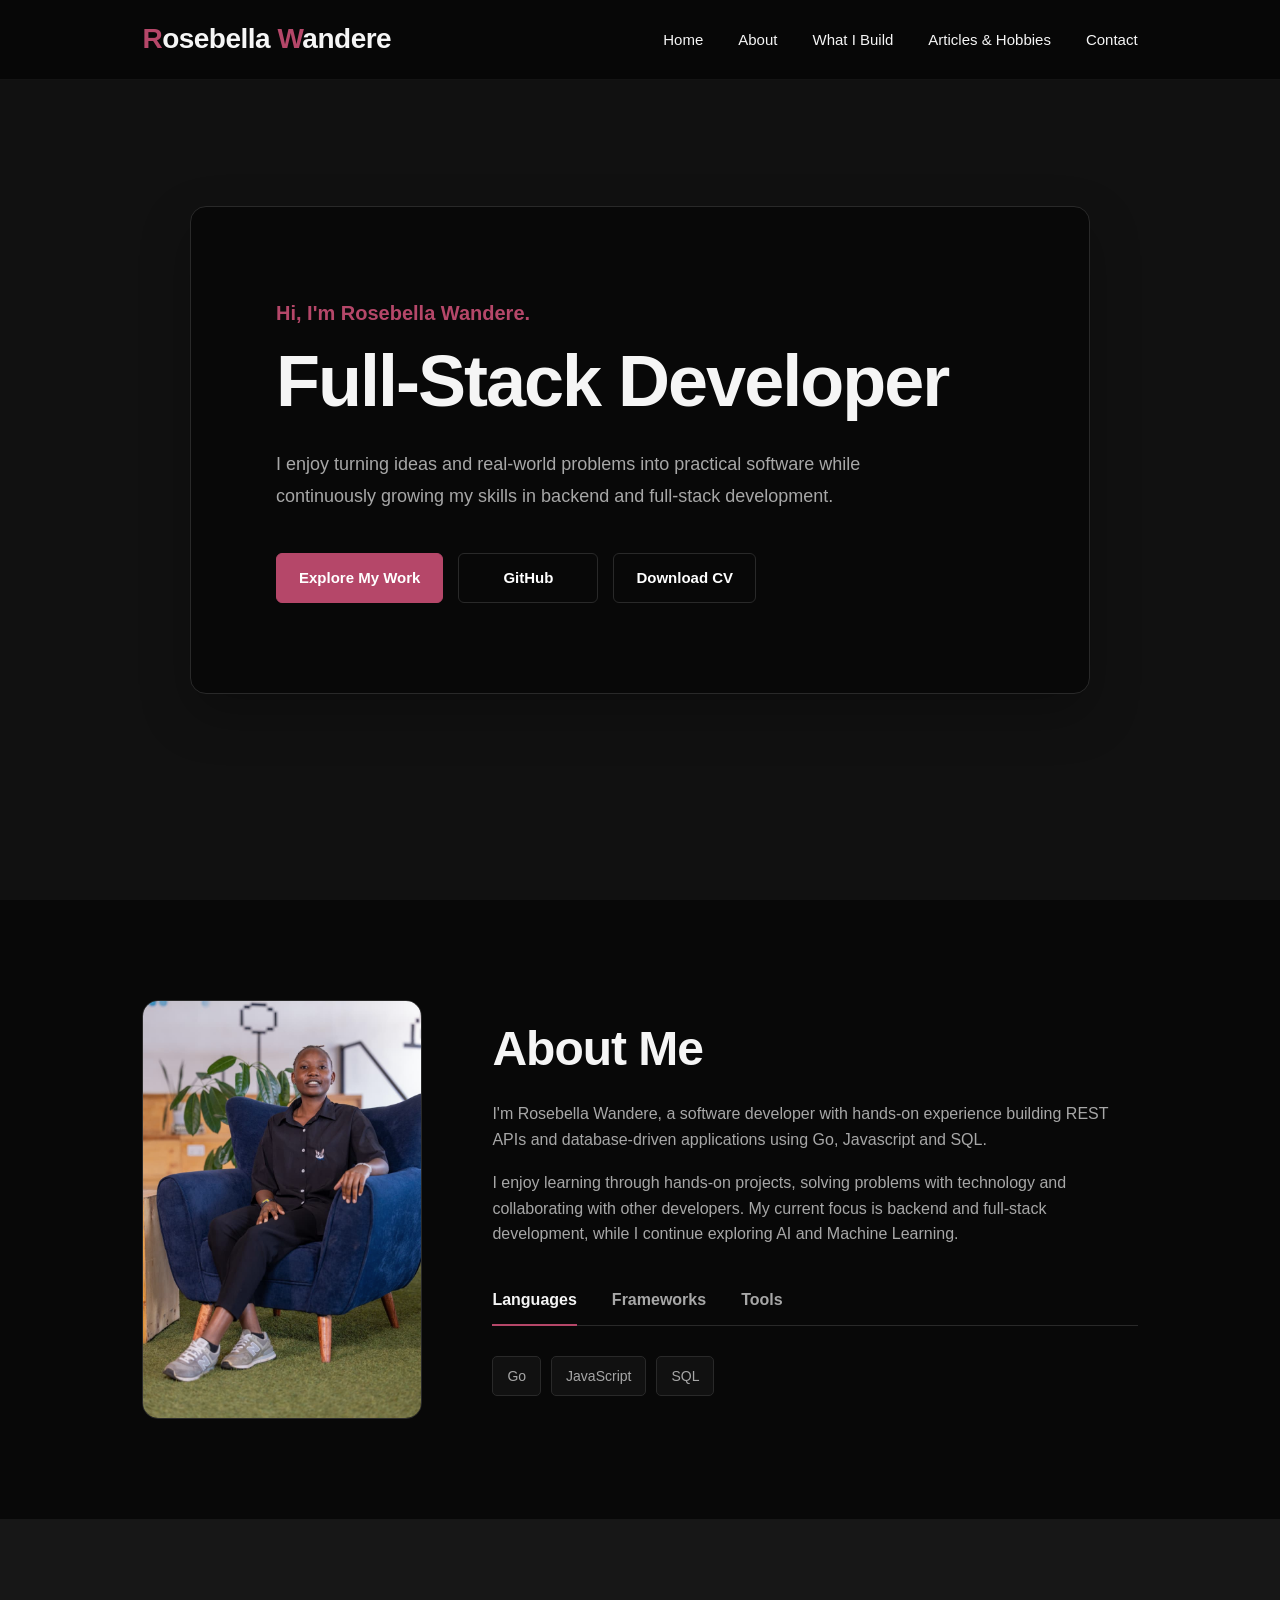
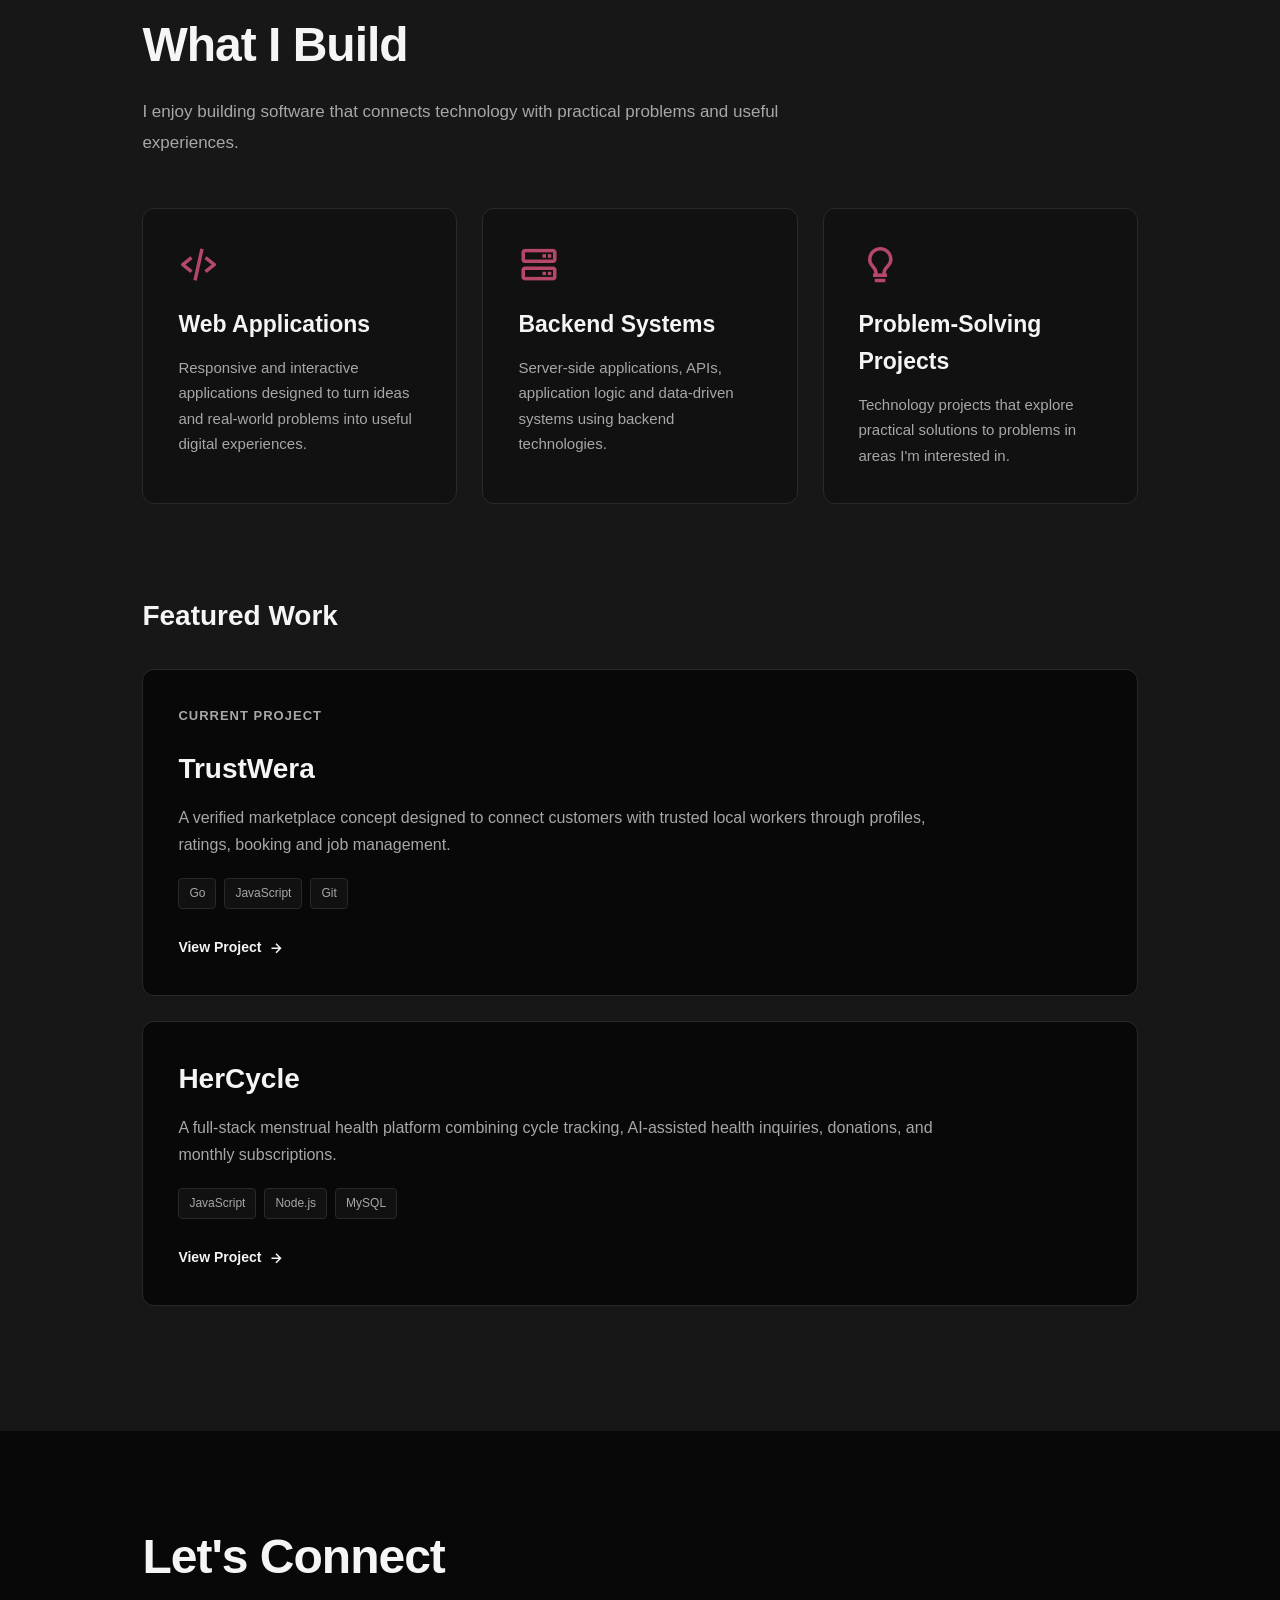
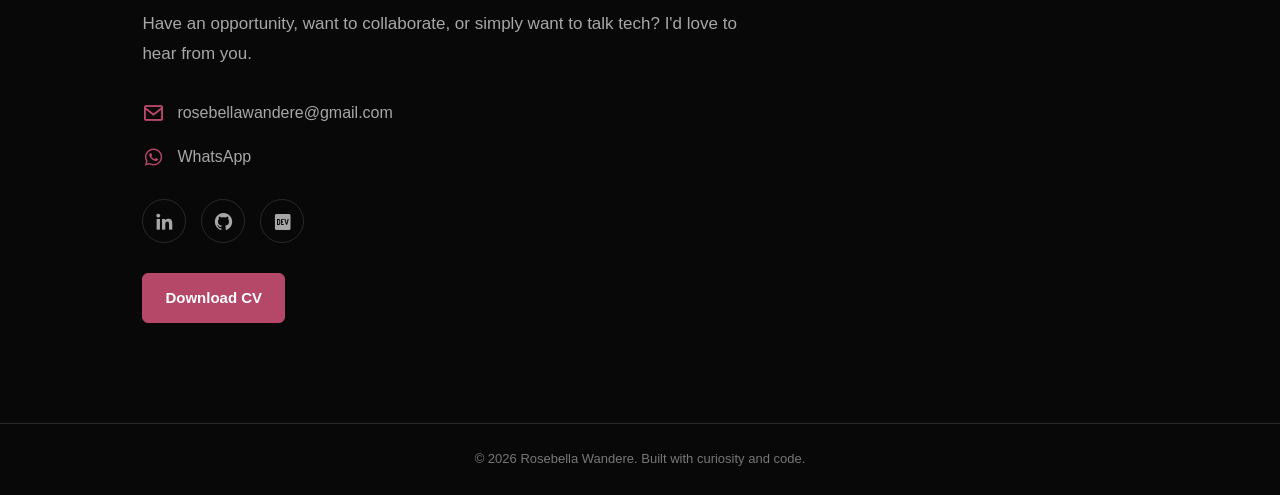
<file: index.html>
<!doctype html>
<html lang="en">
  <head>
    <meta charset="UTF-8" />
    <meta name="viewport" content="width=device-width, initial-scale=1.0" />
    <title>Rosebella Wandere | Full-Stack Developer</title>
	<link rel="icon" type="image/svg+xml" href="./Images/favicon.svg">
    <link rel="stylesheet" href="./css/style.css" />
    <link
      href="https://unpkg.com/boxicons@2.1.4/css/boxicons.min.css"
      rel="stylesheet"
    />
  </head>
  <body>
    <!-- ==================== HEADER / HERO ==================== -->
    <header id="home">
      <nav>
        <div class="container nav-container">
          <h1 class="logo"><span>R</span>osebella <span>W</span>andere</h1>

          <!-- Mobile menu button -->
          <button
            class="menu-toggle"
            id="menu-toggle"
            aria-label="Open navigation menu"
            aria-expanded="false"
          >
            <i class="bx bx-menu"></i>
          </button>

          <ul class="nav-links" id="nav-links">
            <li>
              <a href="#home">Home</a>
            </li>

            <li>
              <a href="#about">About</a>
            </li>

            <li>
              <a href="#what-i-build">What I Build</a>
            </li>
            <li>
            <a href="articles-hobbies.html">Articles &amp; Hobbies</a>
            </li>
            <li>
              <a href="#contact">Contact</a>
            </li>
          </ul>
        </div>
      </nav>
      <div class="container hero">
        <div class="header-text">
          <p class="greeting">Hi, I'm Rosebella Wandere.</p>
          <h2> Full-Stack Developer</h2>
          <p class="hero-description">
            I enjoy turning ideas and real-world problems into practical
            software while continuously growing my skills in backend and
            full-stack development.
          </p>
          <div class="hero-buttons">
            <a href="#what-i-build" class="btn"> Explore My Work </a>
            <a href="https://github.com/bwandere" class="btn btn-outline"> GitHub </a>
            <a href="./Images/C.V.pdf" download class="btn btn-outline">
              Download CV
            </a>
          </div>
        </div>
      </div>
    </header>
    <main>
      <!-- ==================== ABOUT ==================== -->
      <section id="about">
        <div class="container">
          <div class="about-content">
            <div class="about-image">
              <img src="./Images/prof2.jpeg" alt="Rosebella Wandere" />
            </div>
            <div class="about-text">
              <h2 class="section-title">About Me</h2>
              <p>
                I'm Rosebella Wandere, a software developer with hands-on experience
				building REST APIs and database-driven applications using Go,
				Javascript and SQL.
              </p>
              <p>
                I enjoy learning through hands-on projects, solving problems
                with technology and collaborating with other developers. My
                current focus is backend and full-stack development, while I
                continue exploring AI and Machine Learning.
              </p>
              <!-- Technical Snapshot -->
              <div class="technical-tabs">
                <div class="tab-titles">
                  <button
                    class="tab-links active-link"
                    onclick="openTab(event, 'languages')"
                  >
                    Languages
                  </button>
                  <button
                    class="tab-links"
                    onclick="openTab(event, 'frameworks')"
                  >
                    Frameworks
                  </button>
                  <button class="tab-links" onclick="openTab(event, 'tools')">
                    Tools
                  </button>
                </div>
                <!-- Languages -->
                <div class="tab-contents active-tab" id="languages">
                  <ul>
                    <li>Go</li>
                    <li>JavaScript</li>
                    <li>SQL</li>
                  </ul>
                </div>
                <!-- Frameworks -->
                <div class="tab-contents" id="frameworks">
                  <ul>
                    <li>Express.js</li>
                  </ul>
                </div>
                <!-- Tools -->
                <div class="tab-contents" id="tools">
                  <ul>
                    <li>Git &amp; GitHub</li>
                    <li>Linux</li>
                    <li>VS Code</li>
                  </ul>
                </div>
              </div>
            </div>
          </div>
        </div>
      </section>
      <!-- ==================== WHAT I BUILD ==================== -->
      <section id="what-i-build">
        <div class="container">
          <h2 class="section-title">What I Build</h2>
          <p class="section-intro">
            I enjoy building software that connects technology with practical
            problems and useful experiences.
          </p>
          <!-- Areas of Development -->
          <div class="build-list">
            <article class="build-card">
              <i class="bx bx-code-alt"></i>
              <h3>Web Applications</h3>
              <p>
                Responsive and interactive applications designed to turn ideas
                and real-world problems into useful digital experiences.
              </p>
            </article>
            <article class="build-card">
              <i class="bx bx-server"></i>
              <h3>Backend Systems</h3>
              <p>
                Server-side applications, APIs, application logic and
                data-driven systems using backend technologies.
              </p>
            </article>
            <article class="build-card">
              <i class="bx bx-bulb"></i>
              <h3>Problem-Solving Projects</h3>
              <p>
                Technology projects that explore practical solutions to problems
                in areas I'm interested in.
              </p>
            </article>
          </div>
          <!-- Featured Projects -->
          <div class="featured-projects">
            <h3 class="subsection-title">Featured Work</h3>
            <!-- TrustWera -->
            <article class="project-card">
              <div class="project-content">
                <p class="project-status">Current Project</p>
                <h3>TrustWera</h3>
                <p>
                  A verified marketplace concept designed to connect customers
                  with trusted local workers through profiles, ratings, booking
                  and job management.
                </p>
                <div class="project-tech">
                  <span>Go</span>
                  <span>JavaScript</span>
                  <span>Git</span>
                </div>
                <a href="https://bwandere.github.io/trustwera/" class="project-link">
                  View Project <i class="bx bx-right-arrow-alt"></i>
                </a>
              </div>
            </article>
            <!-- HerCycle -->
            <article class="project-card">
              <div class="project-content">
                <h3>HerCycle</h3>
                <p>
                  A full-stack menstrual health platform combining cycle tracking, AI-assisted health inquiries,
                  donations, and monthly subscriptions.
                </p>
                <div class="project-tech">
                  <span>JavaScript</span>
                  <span>Node.js</span>
                  <span>MySQL</span>
                </div>
                <a href="https://github.com/bwandere/HerCycle." class="project-link">
                  View Project <i class="bx bx-right-arrow-alt"></i>
                </a>
              </div>
            </article>
          </div>
        </div>
      </section>
      <!---------------Contact------------------->
      <section id="contact">
        <div class="container">
          <div class="contact-content">
            <div class="contact-text">
              <h2 class="section-title">Let's Connect</h2>
              <p>
                Have an opportunity, want to collaborate, or simply want to talk
                tech? I'd love to hear from you.
              </p>
              <a href="mailto:rosebellawandere@gmail.com" class="contact-item">
                <i class="bx bx-envelope"></i>
                <span> rosebellawandere@gmail.com </span>
              </a>
              <a href="https://wa.me/0115827740" class="contact-item">
                <i class="bx bxl-whatsapp"></i> <span> WhatsApp </span>
              </a>
              <div class="social-icons">
                <a
                  href="https://www.linkedin.com/in/rosebella-wandere"
                  target="_blank"
                  rel="noopener noreferrer"
                  aria-label="LinkedIn"
                >
                  <i class="bx bxl-linkedin"></i>
                </a>
                <a
                  href="https://github.com/belle011"
                  target="_blank"
                  rel="noopener noreferrer"
                  aria-label="GitHub"
                >
                  <i class="bx bxl-github"></i>
                </a>
                <a
                  href="https://dev.to/bwandere"
                  target="_blank"
                  rel="noopener noreferrer"
                  aria-label="Dev.to"
                >
                  <i class="bx bxl-dev-to"></i>
                </a>
              </div>
              <a href="./Images/C.V.pdf" download class="btn"> Download CV </a>
            </div>
          </div>
        </div>
      </section>
    </main>

    <!-- ==================== FOOTER ==================== -->
    <footer>
      <div class="container">
        <p>&copy; 2026 Rosebella Wandere. Built with curiosity and code.</p>
      </div>
    </footer>
    <!-- ==================== JAVASCRIPT ==================== -->
    <script>
      const tabLinks = document.getElementsByClassName("tab-links");
      const tabContents = document.getElementsByClassName("tab-contents");
      function openTab(event, tabName) {
        for (const tabLink of tabLinks) {
          tabLink.classList.remove("active-link");
        }
        for (const tabContent of tabContents) {
          tabContent.classList.remove("active-tab");
        }
        event.currentTarget.classList.add("active-link");
        document.getElementById(tabName).classList.add("active-tab");
      }
      /* ==================== MOBILE NAVIGATION ==================== */

      const menuToggle = document.getElementById("menu-toggle");
      const navLinks = document.getElementById("nav-links");

      menuToggle.addEventListener("click", function () {
        navLinks.classList.toggle("active");

        const isOpen = navLinks.classList.contains("active");

        menuToggle.setAttribute("aria-expanded", isOpen);

        menuToggle.innerHTML = isOpen
          ? '<i class="bx bx-x"></i>'
          : '<i class="bx bx-menu"></i>';
      });

      /* Close menu after clicking a navigation link */

      const navigationLinks = document.querySelectorAll("#nav-links a");

      navigationLinks.forEach(function (link) {
        link.addEventListener("click", function () {
          navLinks.classList.remove("active");

          menuToggle.setAttribute("aria-expanded", "false");

          menuToggle.innerHTML = '<i class="bx bx-menu"></i>';
        });
      });
    </script>
  </body>
</html>
</file>
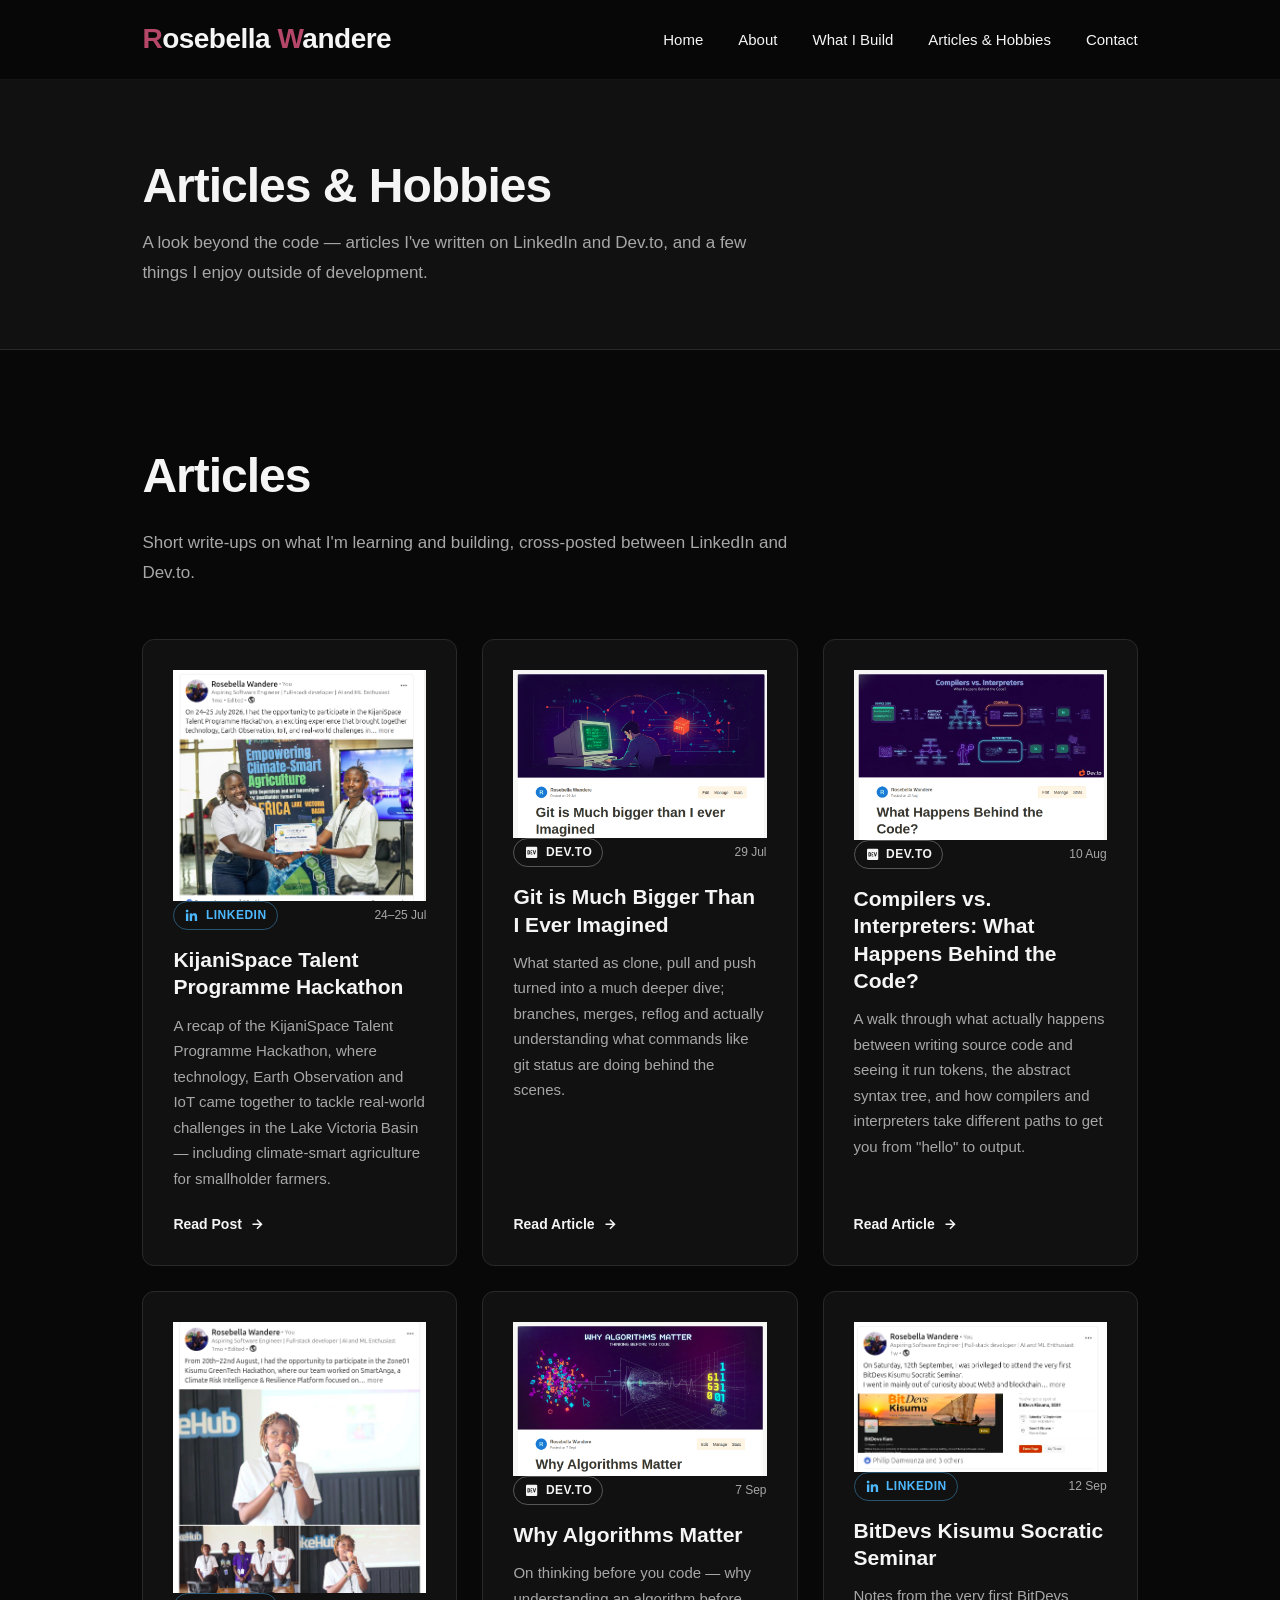
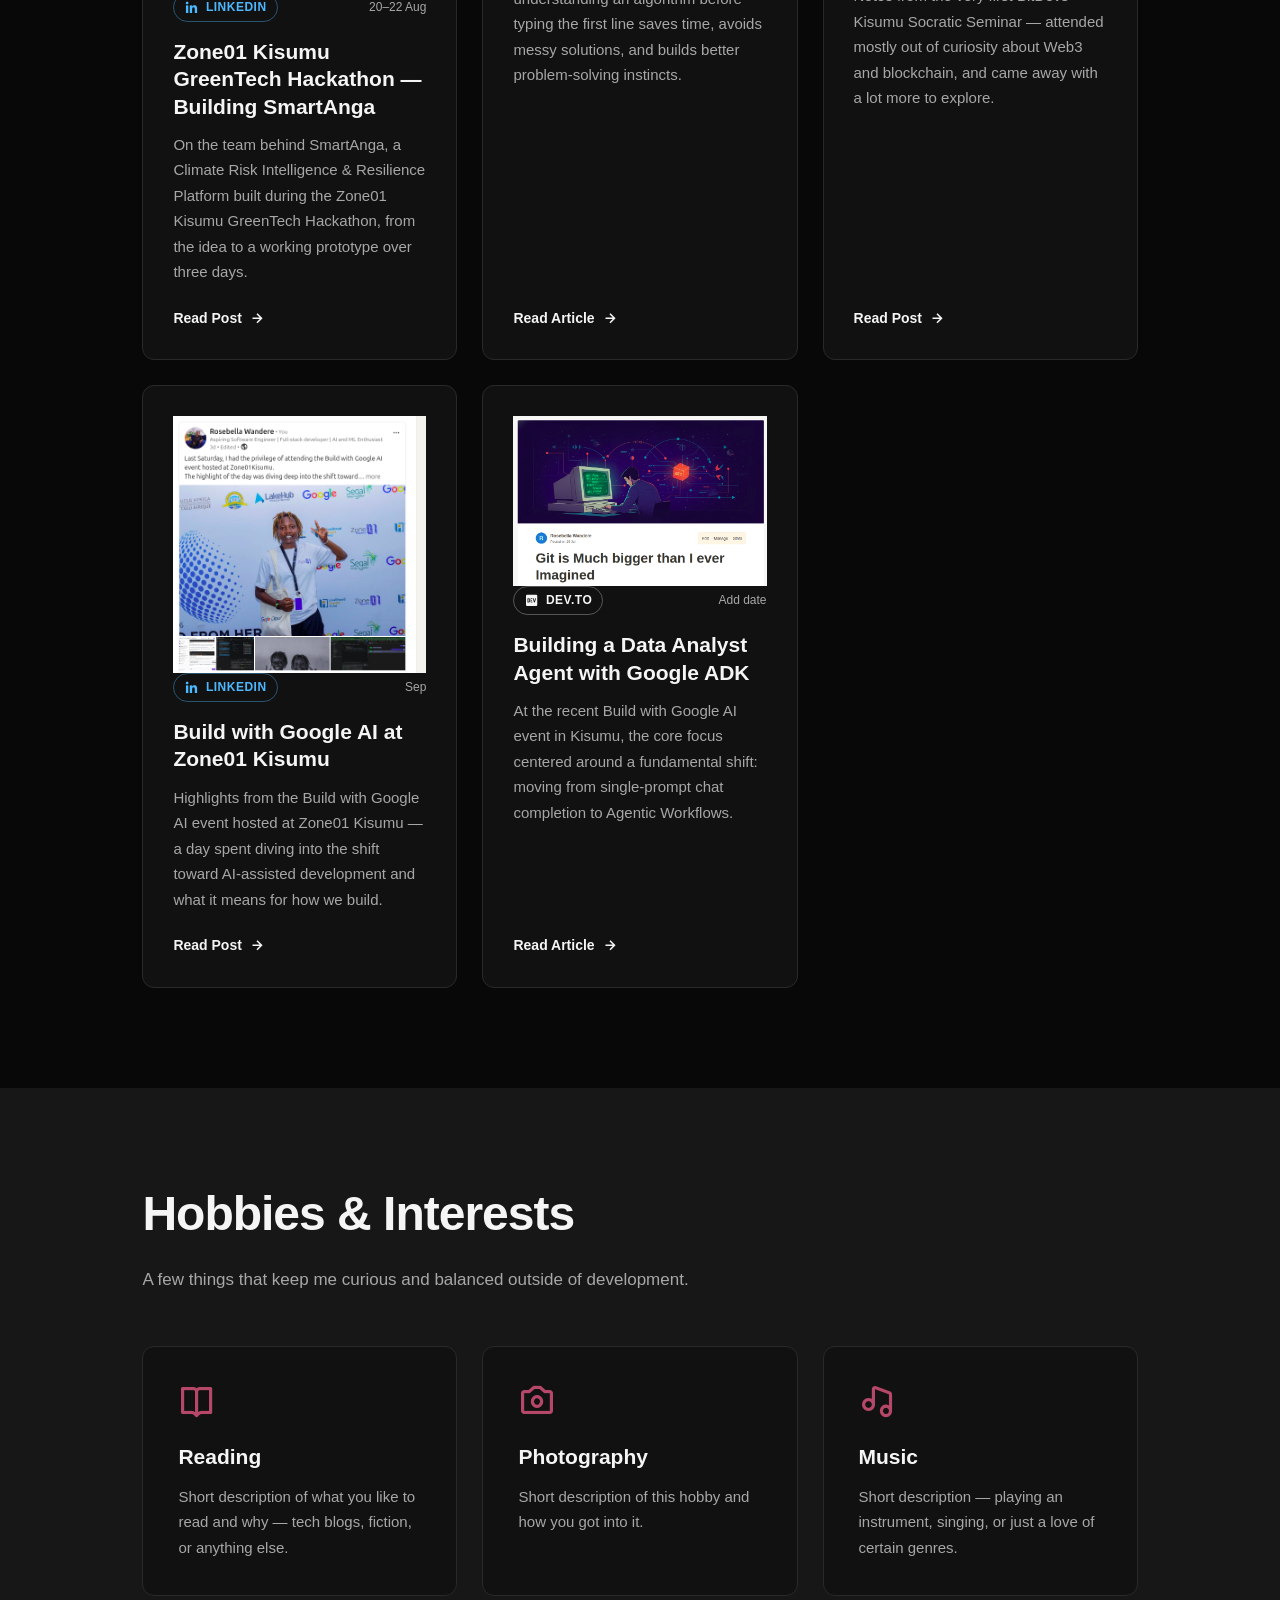
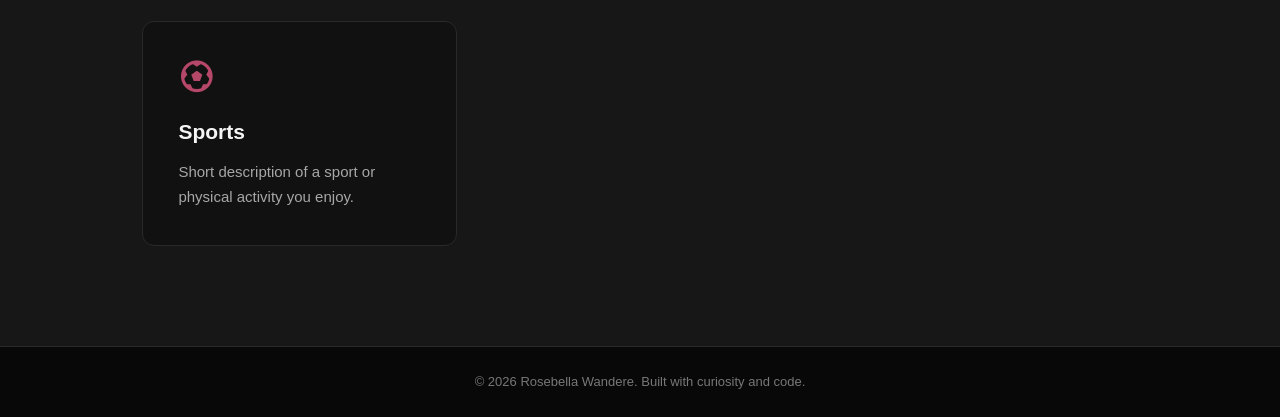
<file: articles-hobbies.html>
<!DOCTYPE html>
<html lang="en">
<head>
    <meta charset="UTF-8">
    <meta name="viewport" content="width=device-width, initial-scale=1.0">
    <title>Articles &amp; Hobbies</title>
    <link rel="icon" type="image/svg+xml" href="./Images/favicon.svg">
    <link rel="stylesheet" href="./css/style.css">
    <link
      href="https://unpkg.com/boxicons@2.1.4/css/boxicons.min.css"
      rel="stylesheet"
    />
</head>
<body>
    <nav>
      <div class="container nav-container">
        <a href="index.html" style="text-decoration:none;">
          <h1 class="logo"><span>R</span>osebella <span>W</span>andere</h1>
        </a>

        <!-- Mobile menu button -->
        <button
          class="menu-toggle"
          id="menu-toggle"
          aria-label="Open navigation menu"
          aria-expanded="false"
        >
          <i class="bx bx-menu"></i>
        </button>

        <ul class="nav-links" id="nav-links">
          <li>
            <a href="index.html#home">Home</a>
          </li>

          <li>
            <a href="index.html#about">About</a>
          </li>

          <li>
            <a href="index.html#what-i-build">What I Build</a>
          </li>

          <li>
            <a href="articles-hobbies.html">Articles &amp; Hobbies</a>
          </li>

          <li>
            <a href="index.html#contact">Contact</a>
          </li>
        </ul>
      </div>
    </nav>
    <section class="page-banner">
      <div class="container">
        <h2 class="section-title">Articles &amp; Hobbies</h2>
        <p class="section-intro">
          A look beyond the code — articles I've written on LinkedIn and
          Dev.to, and a few things I enjoy outside of development.
        </p>
      </div>
    </section>
    <main>
        <section id="articles">
        <div class="container">
          <h2 class="section-title">Articles</h2>
          <p class="section-intro">
            Short write-ups on what I'm learning and building, cross-posted
            between LinkedIn and Dev.to.
          </p>

          <div class="articles-grid">
            <!-- TODO: Replace with your real Dev.to / LinkedIn articles (title, summary, link, date) -->
            <article class="article-card">
 <div class="article-thumb">
                <img src="./Images/ln1.png" alt="LinkedIn post about the KijaniSpace Talent Programme Hackathon" />
              </div>
              <div class="article-meta">
                <span class="article-source linkedin">
                  <i class="bx bxl-linkedin"></i> LinkedIn
                </span>
                <span class="article-date">24–25 Jul</span>
              </div>
              <h3>KijaniSpace Talent Programme Hackathon</h3>
              <p>
                A recap of the KijaniSpace Talent Programme Hackathon, where
                technology, Earth Observation and IoT came together to tackle
                real-world challenges in the Lake Victoria Basin — including
                climate-smart agriculture for smallholder farmers.
              </p>
              <!-- EDIT HERE: replace href="#" with the real post/article URL -->
              <a href="https://lnkd.in/p/dk9Ygkid" class="article-link" target="_blank" rel="noopener noreferrer">
                Read Post <i class="bx bx-right-arrow-alt"></i>
              </a>
            </article>

            <article class="article-card">
              <div class="article-thumb">
                <img src="./Images/Dev1.png" alt="Cover image for the Dev.to article Git is Much Bigger Than I Ever Imagined" />
              </div>
              <div class="article-meta">
                <span class="article-source devto">
                  <i class="bx bxl-dev-to"></i> Dev.to
                </span>
                <span class="article-date">29 Jul</span>
              </div>
              <h3>Git is Much Bigger Than I Ever Imagined</h3>
              <p>
                What started as clone, pull and push turned into a much
                deeper dive; branches, merges, reflog and actually
                understanding what commands like git status are doing behind
                the scenes.
              </p>
              <!-- EDIT HERE: replace href="#" with the real post/article URL -->
              <a href="https://dev.to/bwandere/git-is-much-bigger-than-i-ever-imagined-2i7m" class="article-link" target="_blank" rel="noopener noreferrer">
                Read Article <i class="bx bx-right-arrow-alt"></i>
              </a>
            </article>

            <article class="article-card">
              <div class="article-thumb">
                <img src="./Images/Dev3.png" alt="Cover image for the Dev.to article Compilers vs. Interpreters" />
              </div>
              <div class="article-meta">
                <span class="article-source devto">
                  <i class="bx bxl-dev-to"></i> Dev.to
                </span>
                <span class="article-date">10 Aug</span>
              </div>
              <h3>Compilers vs. Interpreters: What Happens Behind the Code?</h3>
              <p>
                A walk through what actually happens between writing source
                code and seeing it run tokens, the abstract syntax tree,
                and how compilers and interpreters take different paths to
                get you from "hello" to output.
              </p>
              <!-- EDIT HERE: replace href="#" with the real post/article URL -->
              <a href="https://dev.to/bwandere/what-happens-behind-the-code-d27" class="article-link" target="_blank" rel="noopener noreferrer">
                Read Article <i class="bx bx-right-arrow-alt"></i>
              </a>
            </article>
            <!-- LinkedIn — Zone01 Kisumu GreenTech Hackathon / SmartAnga (20–22 Aug) -->
            <article class="article-card">
              <!-- CHANGED: photo thumbnail added below (source: Images/ln2.png) -->
              <div class="article-thumb">
                <img src="./Images/ln2.png" alt="LinkedIn post about the Zone01 Kisumu GreenTech Hackathon and SmartAnga" />
              </div>
              <div class="article-meta">
                <span class="article-source linkedin">
                  <i class="bx bxl-linkedin"></i> LinkedIn
                </span>
                <span class="article-date">20–22 Aug</span>
              </div>
              <h3>Zone01 Kisumu GreenTech Hackathon — Building SmartAnga</h3>
              <p>
                On the team behind SmartAnga, a Climate Risk Intelligence
                &amp; Resilience Platform built during the Zone01 Kisumu
                GreenTech Hackathon, from the idea to a working prototype
                over three days.
              </p>
              <!-- EDIT HERE: replace href="#" with the real post/article URL -->
              <a href="https://lnkd.in/p/dxx4n_Sh" class="article-link" target="_blank" rel="noopener noreferrer">
                Read Post <i class="bx bx-right-arrow-alt"></i>
              </a>
            </article>

            <!-- Dev.to — Why Algorithms Matter (7 Sep) -->
            <article class="article-card">
              <!-- CHANGED: photo thumbnail added below (source: Images/Dev2-cover.png, cropped from Dev2.png) -->
              <div class="article-thumb">
                <img src="./Images/Dev2.png" alt="Cover image for the Dev.to article Why Algorithms Matter" />
              </div>
              <div class="article-meta">
                <span class="article-source devto">
                  <i class="bx bxl-dev-to"></i> Dev.to
                </span>
                <span class="article-date">7 Sep</span>
              </div>
              <h3>Why Algorithms Matter</h3>
              <p>
                On thinking before you code — why understanding an algorithm
                before typing the first line saves time, avoids messy
                solutions, and builds better problem-solving instincts.
              </p>
              <!-- EDIT HERE: replace href="#" with the real post/article URL -->
              <a href="https://dev.to/bwandere/why-algorithms-matter-1oco" class="article-link" target="_blank" rel="noopener noreferrer">
                Read Article <i class="bx bx-right-arrow-alt"></i>
              </a>
            </article>

            <!-- LinkedIn — BitDevs Kisumu Socratic Seminar (12 Sep) -->
            <article class="article-card">
              <!-- CHANGED: photo thumbnail added below (source: Images/ln3.png) -->
              <div class="article-thumb">
                <img src="./Images/ln3.png" alt="LinkedIn post about the BitDevs Kisumu Socratic Seminar" />
              </div>
              <div class="article-meta">
                <span class="article-source linkedin">
                  <i class="bx bxl-linkedin"></i> LinkedIn
                </span>
                <span class="article-date">12 Sep</span>
              </div>
              <h3>BitDevs Kisumu Socratic Seminar</h3>
              <p>
                Notes from the very first BitDevs Kisumu Socratic Seminar —
                attended mostly out of curiosity about Web3 and blockchain,
                and came away with a lot more to explore.
              </p>
              <!-- EDIT HERE: replace href="#" with the real post/article URL -->
              <a href="https://lnkd.in/p/dErWj4jj" class="article-link" target="_blank" rel="noopener noreferrer">
                Read Post <i class="bx bx-right-arrow-alt"></i>
              </a>
            </article>

            <!-- LinkedIn — Build with Google AI at Zone01 Kisumu -->
            <article class="article-card">
              <!-- CHANGED: photo thumbnail added below (source: Images/ln4.png) -->
              <div class="article-thumb">
                <img src="./Images/ln4.png" alt="LinkedIn post about the Build with Google AI event at Zone01 Kisumu" />
              </div>
              <div class="article-meta">
                <span class="article-source linkedin">
                  <i class="bx bxl-linkedin"></i> LinkedIn
                </span>
                <span class="article-date">Sep</span>
              </div>
              <h3>Build with Google AI at Zone01 Kisumu</h3>
              <p>
                Highlights from the Build with Google AI event hosted at
                Zone01 Kisumu — a day spent diving into the shift toward
                AI-assisted development and what it means for how we build.
              </p>
      
              <a href="https://lnkd.in/p/d8Mp_BBa" class="article-link" target="_blank" rel="noopener noreferrer">
                Read Post <i class="bx bx-right-arrow-alt"></i>
              </a>
            </article>
                <article class="article-card">
              <!-- CHANGED: photo thumbnail added below (source: Images/Dev2-cover.png, cropped from Dev2.png) -->
              <div class="article-thumb">
                <img src="./Images/Dev4.png" alt="Cover image for the Dev.to article Why Algorithms Matter" />
              </div>
              <div class="article-meta">
                <span class="article-source devto">
                  <i class="bx bxl-dev-to"></i> Dev.to
                </span>
                <!-- EDIT HERE: add the real publish date -->
                <span class="article-date">Add date</span>
              </div>
              <!-- EDIT HERE: add the real title -->
              <h3>Building a Data Analyst Agent with Google ADK</h3>
              <!-- EDIT HERE: add a 2–3 sentence summary -->
              <p>
                At the recent Build with Google AI event in Kisumu, 
                the core focus centered around a fundamental shift:
                moving from single-prompt chat completion to Agentic Workflows.
              </p>
              <!-- EDIT HERE: replace href="#" with the real post/article URL -->
              <a href="https://dev.to/bwandere/building-a-data-analyst-agent-with-google-adk-5349" class="article-link" target="_blank" rel="noopener noreferrer">
                Read Article <i class="bx bx-right-arrow-alt"></i>
              </a>
            </article>
          </div>
        </div>
      </section>
      <section id="hobbies">
        <div class="container">
          <h2 class="section-title">Hobbies &amp; Interests</h2>
          <p class="section-intro">
            A few things that keep me curious and balanced outside of
            development.
          </p>

          <div class="hobbies-grid">
            <!-- TODO: Replace with your real hobbies -->
            <article class="hobby-card">
              <i class="bx bx-book-open"></i>
              <h3>Reading</h3>
              <p>
                Short description of what you like to read and why — tech
                blogs, fiction, or anything else.
              </p>
            </article>

            <article class="hobby-card">
              <i class="bx bx-camera"></i>
              <h3>Photography</h3>
              <p>
                Short description of this hobby and how you got into it.
              </p>
            </article>

            <article class="hobby-card">
              <i class="bx bx-music"></i>
              <h3>Music</h3>
              <p>
                Short description — playing an instrument, singing, or just
                a love of certain genres.
              </p>
            </article>

            <article class="hobby-card">
              <i class="bx bx-football"></i>
              <h3>Sports</h3>
              <p>
                Short description of a sport or physical activity you enjoy.
              </p>
            </article>
          </div>
        </div>
      </section>
    </main>
    <footer>
        <div class="container">
        <p>&copy; 2026 Rosebella Wandere. Built with curiosity and code.</p>
      </div>
    </footer>
    <script>
         /* ==================== MOBILE NAVIGATION ==================== */

      const menuToggle = document.getElementById("menu-toggle");
      const navLinks = document.getElementById("nav-links");

      menuToggle.addEventListener("click", function () {
        navLinks.classList.toggle("active");

        const isOpen = navLinks.classList.contains("active");

        menuToggle.setAttribute("aria-expanded", isOpen);

        menuToggle.innerHTML = isOpen
          ? '<i class="bx bx-x"></i>'
          : '<i class="bx bx-menu"></i>';
      });

      /* Close menu after clicking a navigation link */

      const navigationLinks = document.querySelectorAll("#nav-links a");

      navigationLinks.forEach(function (link) {
        link.addEventListener("click", function () {
          navLinks.classList.remove("active");

          menuToggle.setAttribute("aria-expanded", "false");

          menuToggle.innerHTML = '<i class="bx bx-menu"></i>';
        });
      });
    </script>
</body>
</html>
</file>
<file: css/style.css>
* {
  margin: 0;
  padding: 0;
  box-sizing: border-box;
}

html {
  scroll-behavior: smooth;
}

body {
  font-family: "Segoe UI", Tahoma, Geneva, Verdana, sans-serif;
  background: #080808;
  color: #f5f5f5;
  line-height: 1.6;
}

a {
  color: inherit;
}

img {
  max-width: 100%;
  display: block;
}

button {
  font: inherit;
}

.container {
  width: 100%;
  max-width: 1200px;
  margin: 0 auto;
  padding: 0 8%;
}

/* =========================================================
   2. DESIGN VARIABLES
   ========================================================= */

:root {
  --bg-primary: #080808;
  --bg-secondary: #171717;
  --bg-card: #111111;

  --text-primary: #f5f5f5;
  --text-secondary: #a7a7a7;

  --accent: #b54769;
  --accent-hover: #d65b80;

  --border: #292929;

  --container-width: 1200px;

  --section-spacing: 100px;

  --transition: 0.3s ease;
}
/* =========================================================
   3. HEADER / HERO
   ========================================================= */

#home {
  min-height: 100vh;
  position: relative;
  background: #111111;
  display: flex;
  flex-direction: column;
}

/* ---------- Navigation ---------- */

nav {
  width: 100%;
  min-height: 80px;

  display: flex;
  align-items: center;

  position: fixed;
  top: 0;
  left: 0;
  z-index: 1000;

  background: rgba(8, 8, 8, 0.95);
  border-bottom: 1px solid rgba(255, 255, 255, 0.05);

  backdrop-filter: blur(10px);
}

.nav-container {
  display: flex;
  align-items: center;
  justify-content: space-between;

  width: 100%;
}

/* ---------- Logo ---------- */

.logo {
  font-size: 28px;
  font-weight: 700;
  letter-spacing: -0.5px;
}

.logo span {
  color: var(--accent);
}

/* ---------- Navigation links ---------- */

.nav-links {
  display: flex;
  align-items: center;
  gap: 35px;

  list-style: none;
}

.nav-links li a {
  position: relative;

  color: var(--text-primary);
  text-decoration: none;

  font-size: 15px;
  font-weight: 500;

  transition: color var(--transition);
}

.nav-links li a::after {
  content: "";

  position: absolute;
  left: 0;
  bottom: -7px;

  width: 0;
  height: 2px;

  background: var(--accent);

  transition: width var(--transition);
}

.nav-links li a:hover {
  color: var(--accent-hover);
}

.nav-links li a:hover::after {
  width: 100%;
}
.menu-toggle {
  display: none;

  background: none;
  border: none;

  color: var(--text-primary);

  font-size: 30px;

  cursor: pointer;
}
/* ---------- Hero ---------- */

.hero {
  min-height: 100vh;

  display: flex;
  align-items: center;
  justify-content: center;
}

.header-text {
  width: 100%;
  max-width: 900px;
  padding: 90px 85px;
  background: #080808;
  border: 1px solid #292929;
  border-radius: 16px;
  box-shadow: 0 20px 50px rgba(0, 0, 0, 0.25);
}

.greeting {
  margin-bottom: 15px;

  color: var(--accent);

  font-size: 20px;
  font-weight: 600;
}

.header-text h2 {
  max-width: 750px;
  margin-bottom: 28px;

  color: var(--text-primary);

  font-size: clamp(42px, 6vw, 72px);
  line-height: 1.05;
  font-weight: 700;
  letter-spacing: -2px;
}

.hero-description {
  max-width: 650px;

  margin-bottom: 40px;

  color: var(--text-secondary);

  font-size: 18px;
  line-height: 1.8;
}

/* ---------- Hero buttons ---------- */

.hero-buttons {
  display: flex;
  flex-wrap: wrap;
  gap: 15px;
}

.btn {
  display: inline-flex;
  align-items: center;
  justify-content: center;

  min-width: 140px;

  padding: 12px 22px;

  border: 1px solid var(--accent);
  border-radius: 6px;

  background: var(--accent);
  color: #ffffff;

  text-decoration: none;

  font-size: 15px;
  font-weight: 600;

  transition:
    background var(--transition),
    border-color var(--transition),
    transform var(--transition);
}

.btn:hover {
  background: var(--accent-hover);
  border-color: var(--accent-hover);

  transform: translateY(-3px);
}

.btn-outline {
  background: transparent;
  border-color: var(--border);
}

.btn-outline:hover {
  background: var(--bg-card);
  border-color: var(--accent);
}

/* =========================================================
   4. GENERAL SECTION STYLES
   ========================================================= */

section {
  padding: var(--section-spacing) 0;
}

.section-title {
  margin-bottom: 25px;

  color: var(--text-primary);

  font-size: clamp(34px, 4vw, 48px);
  line-height: 1.1;
  font-weight: 700;
  letter-spacing: -1px;
}

.section-intro {
  max-width: 650px;

  color: var(--text-secondary);

  font-size: 17px;
  line-height: 1.8;
}

/* =========================================================
   5. ABOUT SECTION
   ========================================================= */

#about {
  background: var(--bg-primary);
}

.about-content {
  display: grid;
  grid-template-columns: 280px 1fr;
  gap: 70px;

  align-items: center;
}

/* ---------- About image ---------- */

.about-image img {
  width: 100%;

  border-radius: 16px;

  border: 1px solid var(--border);

  filter: grayscale(15%);
}

/* ---------- About text ---------- */

.about-text > p {
  max-width: 700px;

  margin-bottom: 18px;

  color: var(--text-secondary);

  font-size: 16px;
}

/* =========================================================
   6. TECHNICAL TABS
   ========================================================= */

.technical-tabs {
  margin-top: 40px;
}

.tab-titles {
  display: flex;
  gap: 35px;

  margin-bottom: 30px;

  border-bottom: 1px solid var(--border);
}

.tab-links {
  position: relative;

  padding: 0 0 12px;

  border: none;
  background: none;

  color: var(--text-secondary);

  font-size: 16px;
  font-weight: 600;

  cursor: pointer;

  transition: color var(--transition);
}

.tab-links:hover {
  color: var(--text-primary);
}

.tab-links::after {
  content: "";

  position: absolute;
  left: 0;
  bottom: -1px;

  width: 0;
  height: 2px;

  background: var(--accent);

  transition: width var(--transition);
}

.tab-links.active-link {
  color: var(--text-primary);
}

.tab-links.active-link::after {
  width: 100%;
}

/* ---------- Tab content ---------- */

.tab-contents {
  display: none;
}

.tab-contents.active-tab {
  display: block;
}

.tab-contents ul {
  display: flex;
  flex-wrap: wrap;
  gap: 10px;

  list-style: none;
}

.tab-contents li {
  padding: 8px 14px;

  background: var(--bg-card);

  border: 1px solid var(--border);
  border-radius: 5px;

  color: var(--text-secondary);

  font-size: 14px;

  transition:
    border-color var(--transition),
    color var(--transition);
}

.tab-contents li:hover {
  color: var(--text-primary);
  border-color: var(--accent);
}

/* =========================================================
   7. WHAT I BUILD
   ========================================================= */

#what-i-build {
  background: var(--bg-secondary);
}

.build-list {
  display: grid;
  grid-template-columns: repeat(3, 1fr);
  gap: 25px;

  margin-top: 50px;
}

.build-card {
  padding: 35px;

  background: var(--bg-card);

  border: 1px solid var(--border);
  border-radius: 12px;

  transition:
    transform var(--transition),
    border-color var(--transition);
}

.build-card:hover {
  transform: translateY(-6px);

  border-color: var(--accent);
}

.build-card i {
  display: inline-block;

  margin-bottom: 20px;

  color: var(--accent);

  font-size: 42px;
}

.build-card h3 {
  margin-bottom: 12px;

  font-size: 23px;
  font-weight: 600;
}

.build-card p {
  color: var(--text-secondary);

  font-size: 15px;
  line-height: 1.7;
}

/* =========================================================
   8. FEATURED PROJECTS
   ========================================================= */

.featured-projects {
  margin-top: 90px;
}

.subsection-title {
  margin-bottom: 30px;

  font-size: 28px;
  font-weight: 600;
}

.project-card {
  position: relative;

  margin-bottom: 25px;

  padding: 35px;

  background: var(--bg-primary);

  border: 1px solid var(--border);
  border-radius: 12px;

  transition:
    transform var(--transition),
    border-color var(--transition);
}

.project-card:hover {
  transform: translateY(-5px);
  border-color: var(--accent);
}

.project-content {
  max-width: 760px;
}

.project-status {
  margin-bottom: 8px;

  color: var(--accent);

  font-size: 13px;
  font-weight: 600;

  text-transform: uppercase;
  letter-spacing: 1px;
}

.project-card h3 {
  margin-bottom: 12px;

  font-size: 28px;
}

.project-card p {
  margin-bottom: 20px;

  color: var(--text-secondary);

  line-height: 1.7;
}

/* ---------- Project technologies ---------- */

.project-tech {
  display: flex;
  flex-wrap: wrap;
  gap: 8px;

  margin-bottom: 25px;
}

.project-tech span {
  padding: 5px 10px;

  background: var(--bg-card);

  border: 1px solid var(--border);
  border-radius: 4px;

  color: var(--text-secondary);

  font-size: 12px;
}

/* ---------- Project links ---------- */

.project-link {
  display: inline-flex;
  align-items: center;
  gap: 6px;

  color: var(--text-primary);

  text-decoration: none;

  font-size: 14px;
  font-weight: 600;

  transition: color var(--transition);
}

.project-link i {
  font-size: 18px;

  transition: transform var(--transition);
}

.project-link:hover {
  color: var(--accent);
}

.project-link:hover i {
  transform: translateX(4px);
}
/* =========================================================
   9. CONTACT
   ========================================================= */

#contact {
  background: var(--bg-primary);
}

.contact-content {
  max-width: 700px;
}

.contact-text > p {
  max-width: 600px;

  margin-bottom: 30px;

  color: var(--text-secondary);

  font-size: 17px;
  line-height: 1.8;
}

/* ---------- Contact items ---------- */

.contact-item {
  display: flex;
  align-items: center;
  gap: 12px;

  width: fit-content;

  margin-bottom: 18px;

  color: var(--text-secondary);

  text-decoration: none;

  transition: color var(--transition);
}

.contact-item i {
  color: var(--accent);

  font-size: 23px;
}

.contact-item:hover {
  color: var(--text-primary);
}

/* ---------- Social icons ---------- */

.social-icons {
  display: flex;
  gap: 15px;

  margin: 30px 0;
}

.social-icons a {
  width: 44px;
  height: 44px;

  display: flex;
  align-items: center;
  justify-content: center;

  border: 1px solid var(--border);
  border-radius: 50%;

  color: var(--text-secondary);

  text-decoration: none;

  transition:
    color var(--transition),
    border-color var(--transition),
    transform var(--transition);
}

.social-icons a i {
  font-size: 21px;
}

.social-icons a:hover {
  color: var(--accent);

  border-color: var(--accent);

  transform: translateY(-4px);
}

/* =========================================================
   10. FOOTER
   ========================================================= */

footer {
  padding: 25px 0;

  border-top: 1px solid var(--border);

  background: var(--bg-primary);

  color: #777;

  text-align: center;

  font-size: 13px;
}

/* =========================================================
   11. FOCUS / ACCESSIBILITY
   ========================================================= */

a:focus-visible,
button:focus-visible {
  outline: 2px solid var(--accent);
  outline-offset: 4px;
}
/* =========================================================
   11b. ARTICLES & HOBBIES PAGE
   ========================================================= */

/* ---------- Page banner (used on internal pages) ---------- */

.page-banner {
  background: #111111;
  border-bottom: 1px solid var(--border);
  padding: 160px 0 60px;
}

.page-banner .section-title {
  margin-bottom: 15px;
}

/* ---------- Section split (articles / hobbies) ---------- */

#articles {
  background: var(--bg-primary);
}

#hobbies {
  background: var(--bg-secondary);
}

/* ---------- Article cards ---------- */

.articles-grid {
  display: grid;
  grid-template-columns: repeat(auto-fit, minmax(300px, 1fr));
  gap: 25px;

  margin-top: 50px;
}

.article-card {
  display: flex;
  flex-direction: column;

  padding: 30px;

  background: var(--bg-card);

  border: 1px solid var(--border);
  border-radius: 12px;

  transition:
    transform var(--transition),
    border-color var(--transition);
}

.article-card:hover {
  transform: translateY(-6px);
  border-color: var(--accent);
}

.article-meta {
  display: flex;
  align-items: center;
  justify-content: space-between;

  margin-bottom: 16px;
}

.article-source {
  display: inline-flex;
  align-items: center;
  gap: 6px;

  padding: 4px 10px;

  border: 1px solid var(--border);
  border-radius: 20px;

  font-size: 12px;
  font-weight: 600;
  text-transform: uppercase;
  letter-spacing: 0.5px;
}

.article-source.linkedin {
  color: #4db8ff;
  border-color: rgba(77, 184, 255, 0.4);
}

.article-source.devto {
  color: #f5f5f5;
  border-color: rgba(245, 245, 245, 0.3);
}

.article-source i {
  font-size: 15px;
}

.article-date {
  color: var(--text-secondary);
  font-size: 12px;
}

.article-card h3 {
  margin-bottom: 12px;

  font-size: 21px;
  line-height: 1.3;
}

.article-card p {
  flex-grow: 1;

  margin-bottom: 22px;

  color: var(--text-secondary);

  font-size: 15px;
  line-height: 1.7;
}

.article-link {
  display: inline-flex;
  align-items: center;
  gap: 6px;

  color: var(--text-primary);

  text-decoration: none;

  font-size: 14px;
  font-weight: 600;

  transition: color var(--transition);
}

.article-link i {
  font-size: 18px;
  transition: transform var(--transition);
}

.article-link:hover {
  color: var(--accent);
}

.article-link:hover i {
  transform: translateX(4px);
}

/* ---------- Hobby cards ---------- */

.hobbies-grid {
  display: grid;
  grid-template-columns: repeat(auto-fit, minmax(240px, 1fr));
  gap: 25px;

  margin-top: 50px;
}

.hobby-card {
  padding: 35px;

  background: var(--bg-card);

  border: 1px solid var(--border);
  border-radius: 12px;

  transition:
    transform var(--transition),
    border-color var(--transition);
}

.hobby-card:hover {
  transform: translateY(-6px);
  border-color: var(--accent);
}

.hobby-card i {
  display: inline-block;

  margin-bottom: 20px;

  color: var(--accent);

  font-size: 38px;
}

.hobby-card h3 {
  margin-bottom: 10px;

  font-size: 21px;
  font-weight: 600;
}

.hobby-card p {
  color: var(--text-secondary);

  font-size: 15px;
  line-height: 1.7;
}

/* =========================================================
   12. TABLET
   ========================================================= */

@media (max-width: 900px) {
  .container {
    padding: 0 6%;
  }

  .build-list {
    grid-template-columns: 1fr;
  }

  .about-content {
    grid-template-columns: 220px 1fr;
    gap: 40px;
  }
}

/* =========================================================
   13. MOBILE
   ========================================================= */

@media (max-width: 600px) {
  :root {
    --section-spacing: 75px;
  }

  .container {
    padding: 0 6%;
  }

  /* ---------- Navigation ---------- */

  nav {
    min-height: 70px;
  }

  .nav-container {
    position: relative;

    display: flex;
    flex-direction: row;
    align-items: center;
    justify-content: space-between;

    padding-top: 15px;
    padding-bottom: 15px;
  }

  .logo {
    font-size: 24px;
    margin: 0;
  }

  .nav-links {
    width: 100%;

    flex-direction: column;
    align-items: flex-start;

    gap: 12px;
  }

  .nav-links li a {
    font-size: 14px;
  }
  /* ---------- Hamburger button ---------- */

  .menu-toggle {
    display: block;

    width: 42px;
    height: 42px;

    display: flex;
    align-items: center;
    justify-content: center;

    cursor: pointer;
  }

  .menu-toggle i {
    font-size: 30px;
  }

  /* ---------- Hidden navigation ---------- */

  .nav-links {
    position: absolute;

    top: 70px;
    left: 0;

    width: 100%;

    display: none;

    flex-direction: column;
    align-items: flex-start;

    gap: 0;

    padding: 15px 6% 20px;

    background: #080808;

    border-top: 1px solid var(--border);
    border-bottom: 1px solid var(--border);
  }

  /* ---------- Open navigation ---------- */

  .nav-links.active {
    display: flex;
  }

  .nav-links li {
    width: 100%;
  }

  .nav-links li a {
    display: block;

    padding: 12px 0;

    font-size: 15px;
  }

  /* ---------- Hero ---------- */
  #home {
    min-height: 100vh;
  }

  .hero {
    min-height: 90vh;
    padding-top: 100px;
    padding-bottom: 50px;
  }

  .header-text {
    padding: 40px 25px;
    border-radius: 12px;
  }

  .greeting {
    font-size: 17px;
  }

  .header-text h2 {
    font-size: 42px;
    letter-spacing: -1px;
  }

  .hero-description {
    font-size: 16px;
  }

  .hero-buttons {
    flex-direction: column;
    align-items: flex-start;
  }

  .btn {
    width: 100%;
    max-width: 220px;
  }

  /* ---------- About ---------- */

  .about-content {
    grid-template-columns: 1fr;
    gap: 35px;
  }

  .about-image {
    max-width: 250px;
  }

  .section-title {
    font-size: 36px;
  }

  /* ---------- Tabs ---------- */

  .tab-titles {
    gap: 20px;
    overflow-x: auto;
  }

  .tab-links {
    flex-shrink: 0;

    font-size: 14px;
  }

  .tab-contents ul {
    gap: 8px;
  }

  /* ---------- Build cards ---------- */

  .build-list {
    grid-template-columns: 1fr;

    margin-top: 35px;
  }

  .build-card {
    padding: 28px;
  }

  /* ---------- Projects ---------- */

  .featured-projects {
    margin-top: 65px;
  }

  .project-card {
    padding: 28px;
  }

  .project-card h3 {
    font-size: 24px;
  }

  /* ---------- Contact ---------- */

  .social-icons {
    margin: 25px 0;
  }
  /* ---------- Page banner ---------- */

  .page-banner {
    padding: 110px 0 40px;
  }

  /* ---------- Articles & hobbies ---------- */

  .articles-grid,
  .hobbies-grid {
    grid-template-columns: 1fr;
    margin-top: 35px;
  }

  .article-card,
  .hobby-card {
    padding: 26px;
  }
}
</file>
